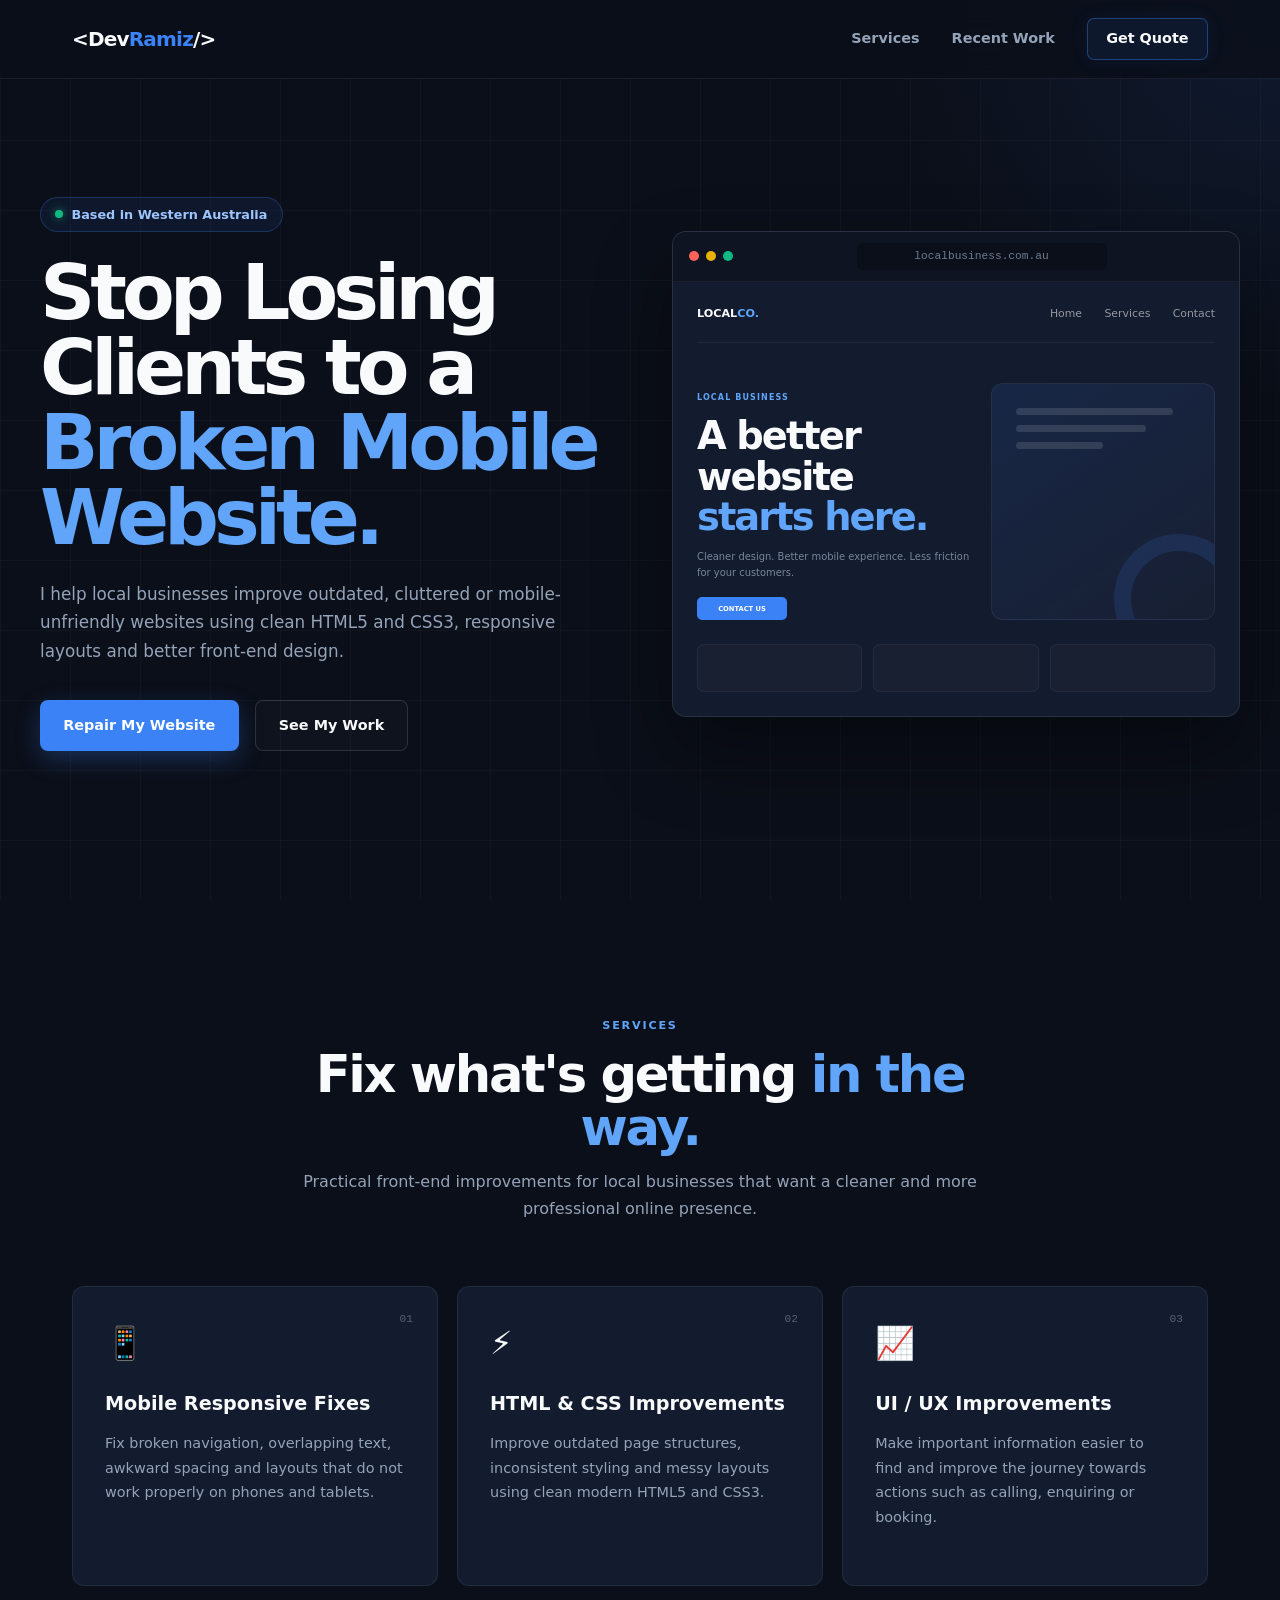
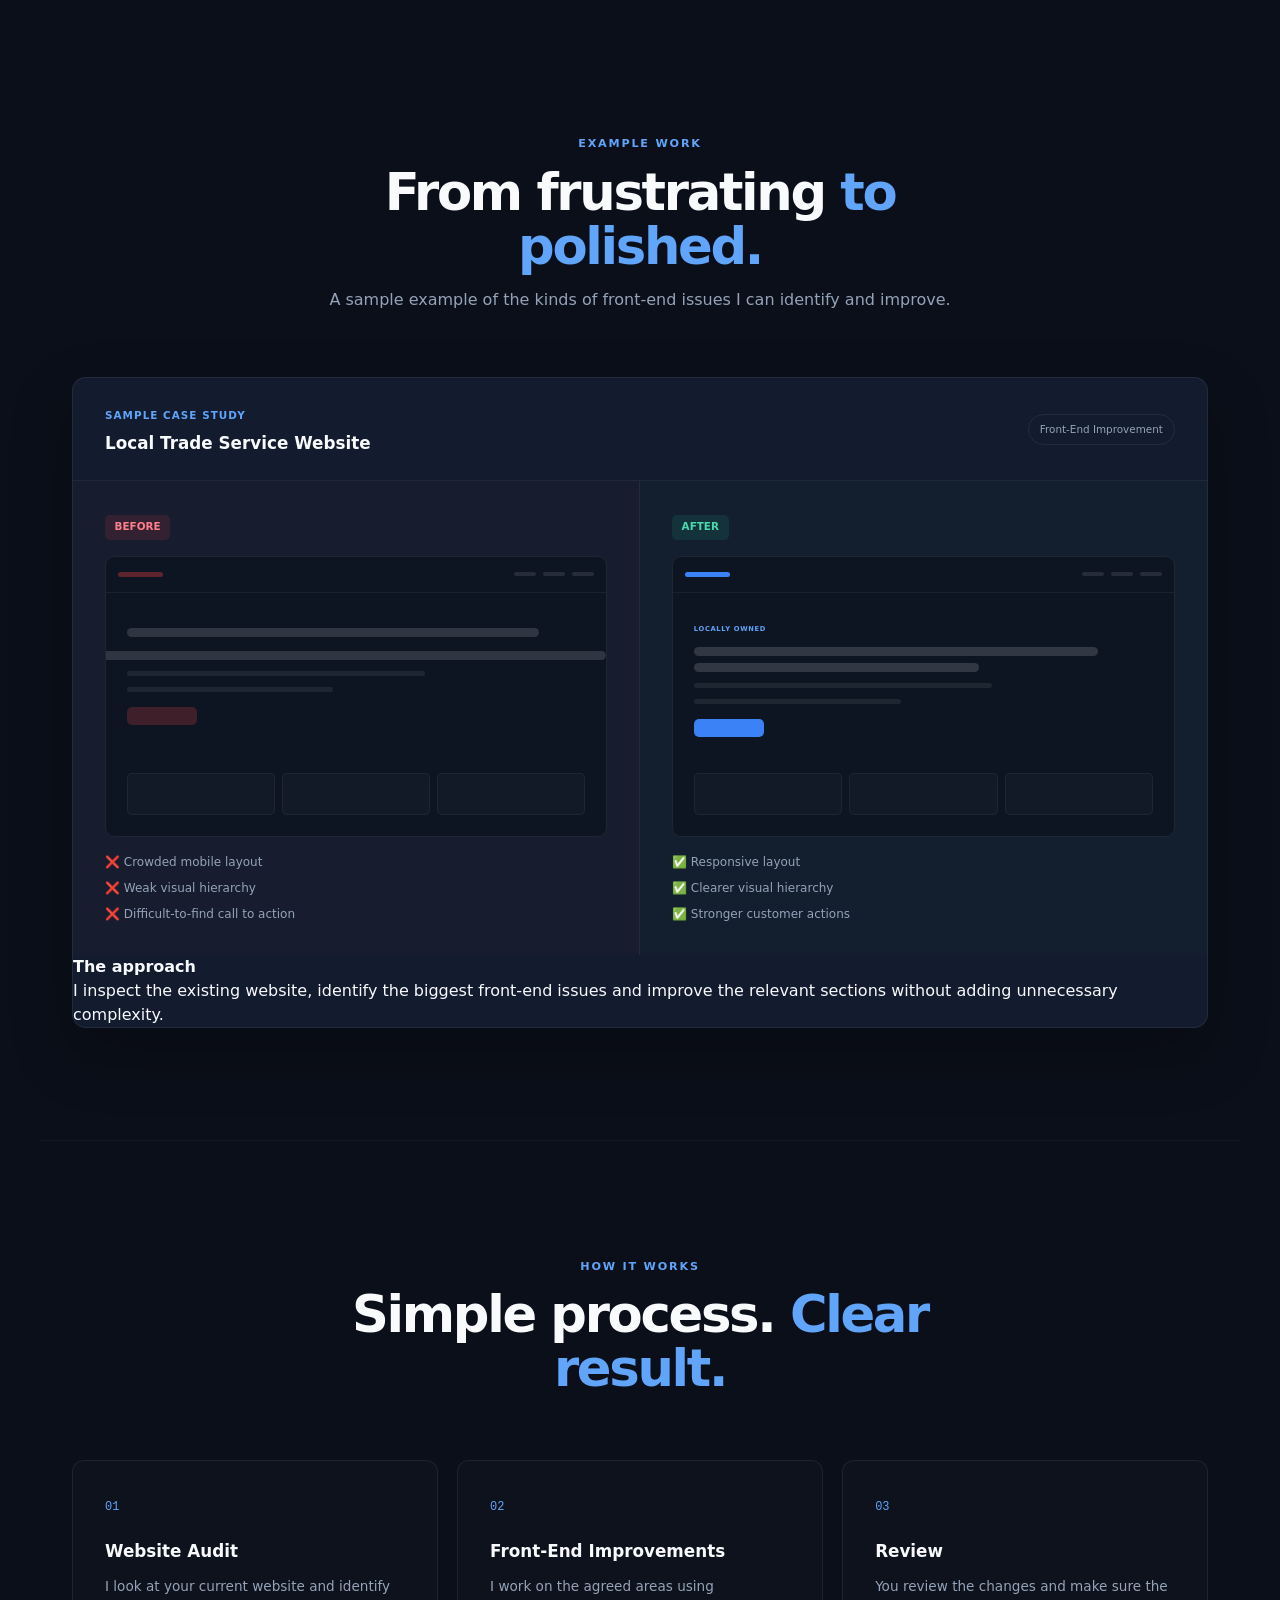
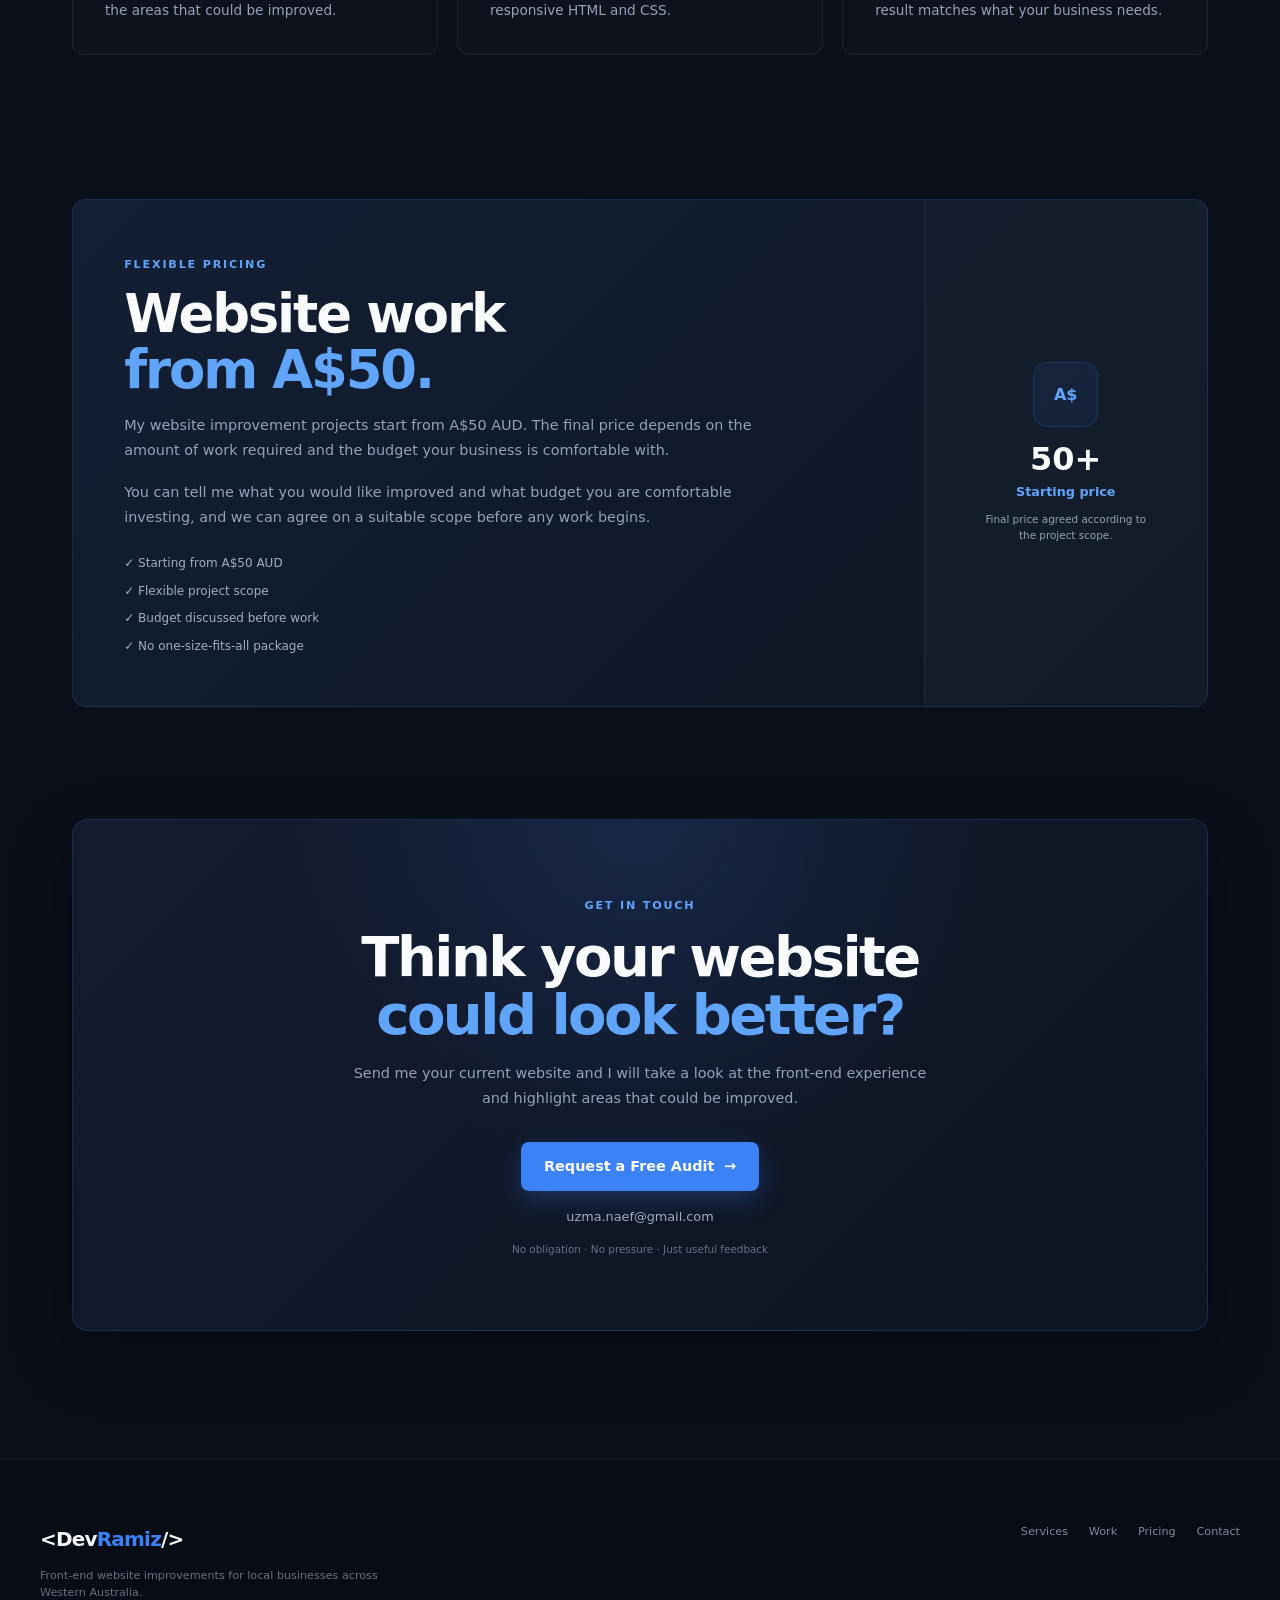
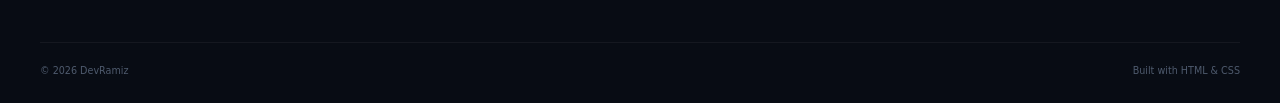
<file: index.html>
<!DOCTYPE html> <html lang="en"> <head> <meta charset="UTF-8"> <meta name="viewport" content="width=device-width, initial-scale=1.0"> <meta name="description" content="DevRamiz provides front-end website improvements for local businesses across Western Australia, including mobile responsiveness, HTML and CSS improvements, and UI/UX upgrades." > <meta name="theme-color" content="#0b0f19"> <title>DevRamiz | Front-End Web Design & Website Optimisation</title> <link rel="stylesheet" href="style.css"> </head> <body> <!-- Navigation --> <nav class="navbar"> <div class="nav-container"> <a href="#" class="nav-logo"> &lt;Dev<span>Ramiz</span>/&gt; </a> <div class="nav-links"> <a href="#services"> Services </a> <a href="#work"> Recent Work </a> <a href="#contact" class="nav-cta"> Get Quote </a> </div> </div> </nav> <!-- Hero --> <header class="hero"> <div class="hero-container"> <div class="hero-content"> <div class="location-badge"> <span class="pulse-dot"></span> Based in Western Australia </div> <h1> Stop Losing Clients to a <span>Broken Mobile Website.</span> </h1> <p> I help local businesses improve outdated, cluttered or mobile-unfriendly websites using clean HTML5 and CSS3, responsive layouts and better front-end design. </p> <div class="hero-actions"> <a href="#contact" class="btn btn-primary" > Repair My Website </a> <a href="#work" class="btn btn-secondary" > See My Work </a> </div> </div> <!-- Browser Preview --> <div class="hero-visual"> <div class="mock-browser"> <div class="browser-header"> <span class="dot red"></span> <span class="dot yellow"></span> <span class="dot green"></span> <span class="browser-url"> localbusiness.com.au </span> </div> <div class="browser-body"> <div class="mock-navigation"> <strong> LOCAL<span>CO.</span> </strong> <div class="mock-navigation-links"> <span> Home </span> <span> Services </span> <span> Contact </span> </div> </div> <div class="mock-main"> <div class="mock-copy"> <small> LOCAL BUSINESS </small> <h2> A better website <span>starts here.</span> </h2> <p> Cleaner design. Better mobile experience. Less friction for your customers. </p> <div class="mock-button"> CONTACT US </div> </div> <div class="mock-card"> <div class="mock-line large"></div> <div class="mock-line"></div> <div class="mock-line short"></div> <div class="mock-circle"></div> </div> </div> <div class="mock-bottom-grid"> <div></div> <div></div> <div></div> </div> </div> </div> </div> </div> </header> <!-- Services --> <section id="services" class="services"> <div class="section-header"> <span class="section-label"> SERVICES </span> <h2> Fix what's getting <span>in the way.</span> </h2> <p> Practical front-end improvements for local businesses that want a cleaner and more professional online presence. </p> </div> <div class="services-grid"> <div class="service-card"> <div class="service-number"> 01 </div> <div class="card-icon"> 📱 </div> <h3> Mobile Responsive Fixes </h3> <p> Fix broken navigation, overlapping text, awkward spacing and layouts that do not work properly on phones and tablets. </p> </div> <div class="service-card"> <div class="service-number"> 02 </div> <div class="card-icon"> ⚡ </div> <h3> HTML & CSS Improvements </h3> <p> Improve outdated page structures, inconsistent styling and messy layouts using clean modern HTML5 and CSS3. </p> </div> <div class="service-card"> <div class="service-number"> 03 </div> <div class="card-icon"> 📈 </div> <h3> UI / UX Improvements </h3> <p> Make important information easier to find and improve the journey towards actions such as calling, enquiring or booking. </p> </div> </div> </section> <!-- Work --> <section id="work" class="portfolio"> <div class="section-header"> <span class="section-label"> EXAMPLE WORK </span> <h2> From frustrating <span>to polished.</span> </h2> <p> A sample example of the kinds of front-end issues I can identify and improve. </p> </div> <div class="portfolio-container"> <div class="case-study-card"> <div class="case-header"> <div> <small> SAMPLE CASE STUDY </small> <h3> Local Trade Service Website </h3> </div> <span class="case-tag"> Front-End Improvement </span> </div> <div class="split-view"> <!-- BEFORE --> <div class="view-panel before-panel"> <div class="panel-badge bad"> BEFORE </div> <div class="fake-site before-site"> <div class="fake-header"> <div class="fake-logo"></div> <div class="fake-links"> <span></span> <span></span> <span></span> </div> </div> <div class="fake-content"> <div class="fake-title"></div> <div class="fake-title wide"></div> <div class="fake-text"></div> <div class="fake-text short"></div> <div class="fake-button"></div> </div> <div class="fake-cards"> <div></div> <div></div> <div></div> </div> </div> <div class="issue-list"> <p> ❌ Crowded mobile layout </p> <p> ❌ Weak visual hierarchy </p> <p> ❌ Difficult-to-find call to action </p> </div> </div> <!-- AFTER --> <div class="view-panel after-panel"> <div class="panel-badge good"> AFTER </div> <div class="fake-site after-site"> <div class="fake-header"> <div class="fake-logo good-logo"></div> <div class="fake-links good-links"> <span></span> <span></span> <span></span> </div> </div> <div class="fake-content"> <small> LOCALLY OWNED </small> <div class="good-title"></div> <div class="good-title small"></div> <div class="fake-text"></div> <div class="fake-text short"></div> <div class="fake-button good-button"></div> </div> <div class="fake-cards"> <div class="good-card"></div> <div class="good-card"></div> <div class="good-card"></div> </div> </div> <div class="issue-list"> <p> ✅ Responsive layout </p> <p> ✅ Clearer visual hierarchy </p> <p> ✅ Stronger customer actions </p> </div> </div> </div> <div class="case-footer"> <strong> The approach </strong> <p> I inspect the existing website, identify the biggest front-end issues and improve the relevant sections without adding unnecessary complexity. </p> </div> </div> </div> </section> <!-- Process --> <section id="process" class="process"> <div class="section-header"> <span class="section-label"> HOW IT WORKS </span> <h2> Simple process. <span>Clear result.</span> </h2> </div> <div class="process-grid"> <div class="process-card"> <span> 01 </span> <h3> Website Audit </h3> <p> I look at your current website and identify the areas that could be improved. </p> </div> <div class="process-card"> <span> 02 </span> <h3> Front-End Improvements </h3> <p> I work on the agreed areas using responsive HTML and CSS. </p> </div> <div class="process-card"> <span> 03 </span> <h3> Review </h3> <p> You review the changes and make sure the result matches what your business needs. </p> </div> </div> </section> <!-- Pricing --> <section id="pricing" class="pricing"> <div class="pricing-card"> <div class="pricing-content"> <span class="section-label"> FLEXIBLE PRICING </span> <h2> Website work <span>from A$50.</span> </h2> <p> My website improvement projects start from A$50 AUD. The final price depends on the amount of work required and the budget your business is comfortable with. </p> <p> You can tell me what you would like improved and what budget you are comfortable investing, and we can agree on a suitable scope before any work begins. </p> <div class="pricing-points"> <span> ✓ Starting from A$50 AUD </span> <span> ✓ Flexible project scope </span> <span> ✓ Budget discussed before work </span> <span> ✓ No one-size-fits-all package </span> </div> </div> <div class="pricing-side"> <div class="price-symbol"> A$ </div> <strong> 50+ </strong> <span> Starting price </span> <small> Final price agreed according to the project scope. </small> </div> </div> </section> <!-- Contact --> <section id="contact" class="contact"> <div class="contact-card"> <div class="contact-content"> <span class="section-label"> GET IN TOUCH </span> <h2> Think your website <span>could look better?</span> </h2> <p> Send me your current website and I will take a look at the front-end experience and highlight areas that could be improved. </p> <a href="mailto:uzma.naef@gmail.com?subject=Website%20Audit%20Request" class="btn btn-primary" > Request a Free Audit <span>→</span> </a> <a href="mailto:uzma.naef@gmail.com" class="email" > uzma.naef@gmail.com </a> <small> No obligation · No pressure · Just useful feedback </small> </div> </div> </section> <!-- Footer --> <footer> <div class="footer-container"> <div> <a href="#" class="nav-logo"> &lt;Dev<span>Ramiz</span>/&gt; </a> <p> Front-end website improvements for local businesses across Western Australia. </p> </div> <div class="footer-links"> <a href="#services"> Services </a> <a href="#work"> Work </a> <a href="#pricing"> Pricing </a> <a href="#contact"> Contact </a> </div> </div> <div class="footer-bottom"> <span> © 2026 DevRamiz </span> <span> Built with HTML & CSS </span> </div> </footer> </body> </html>
</file>
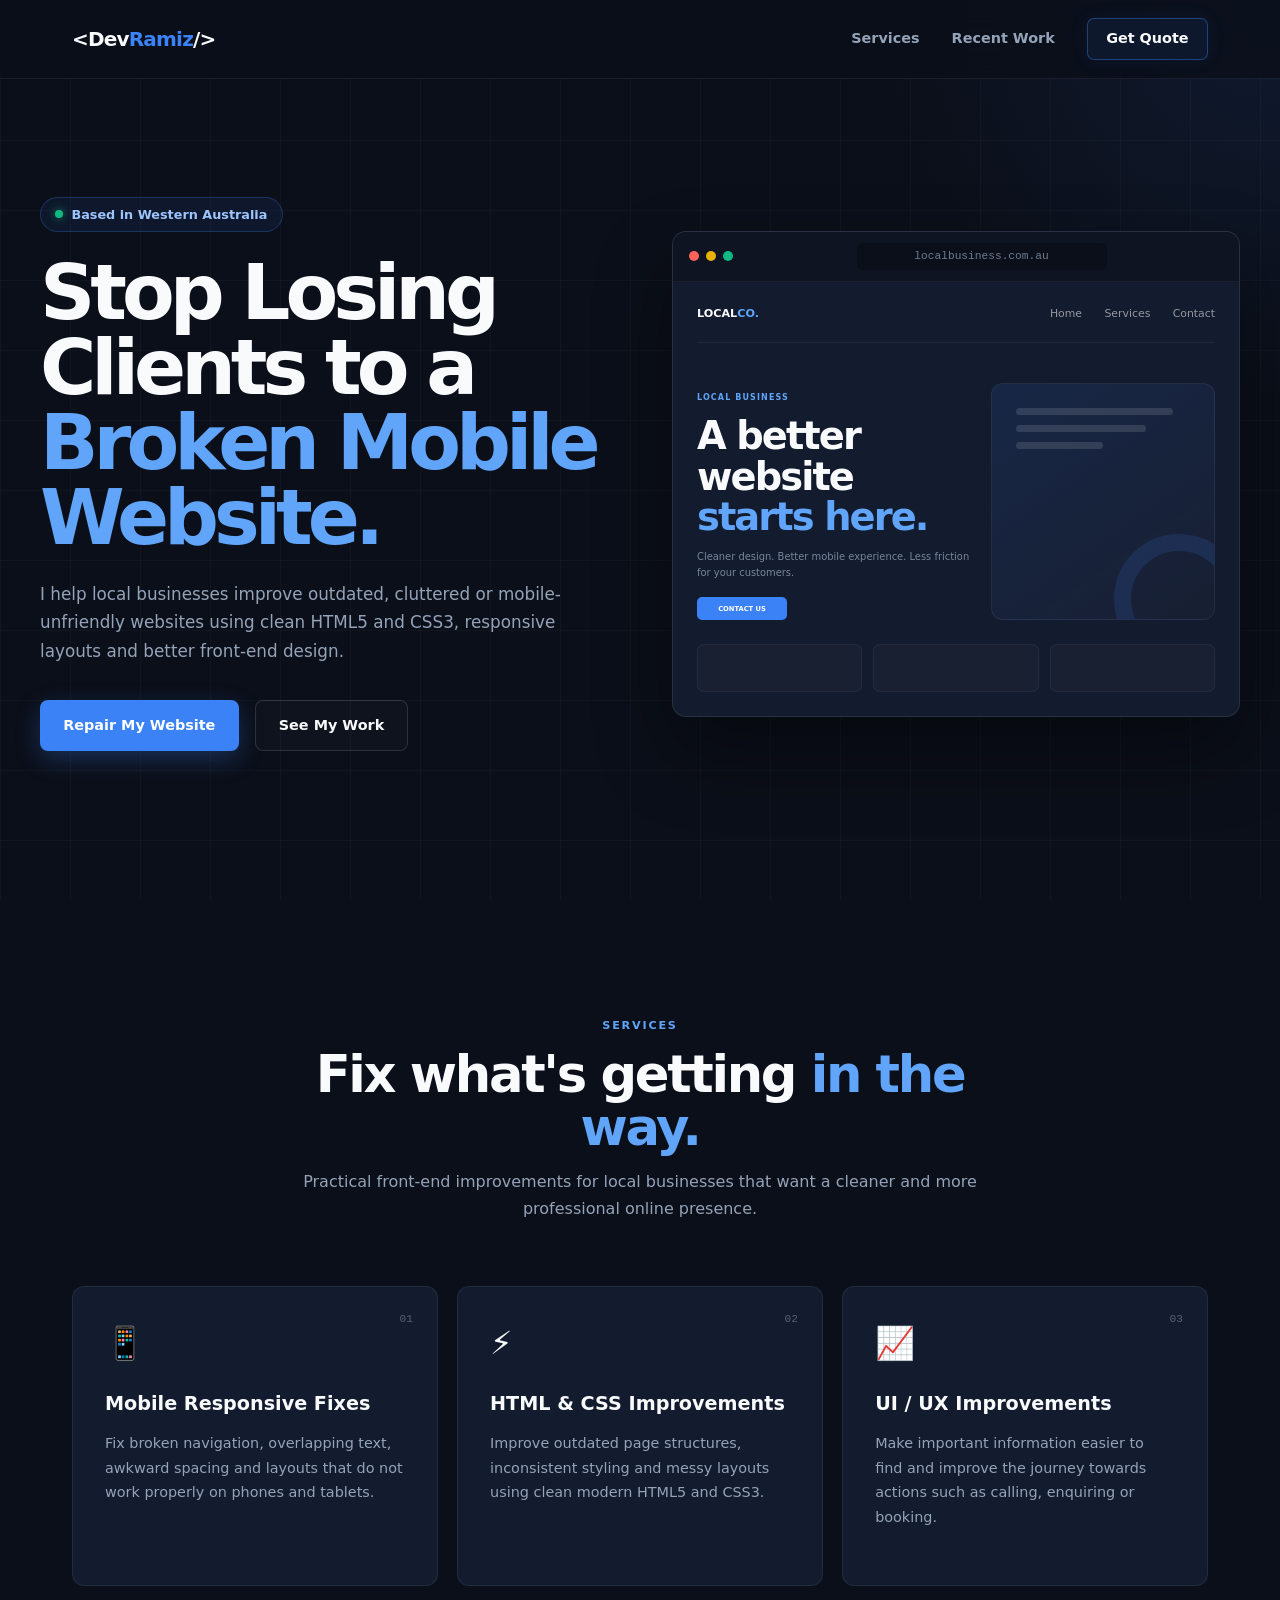
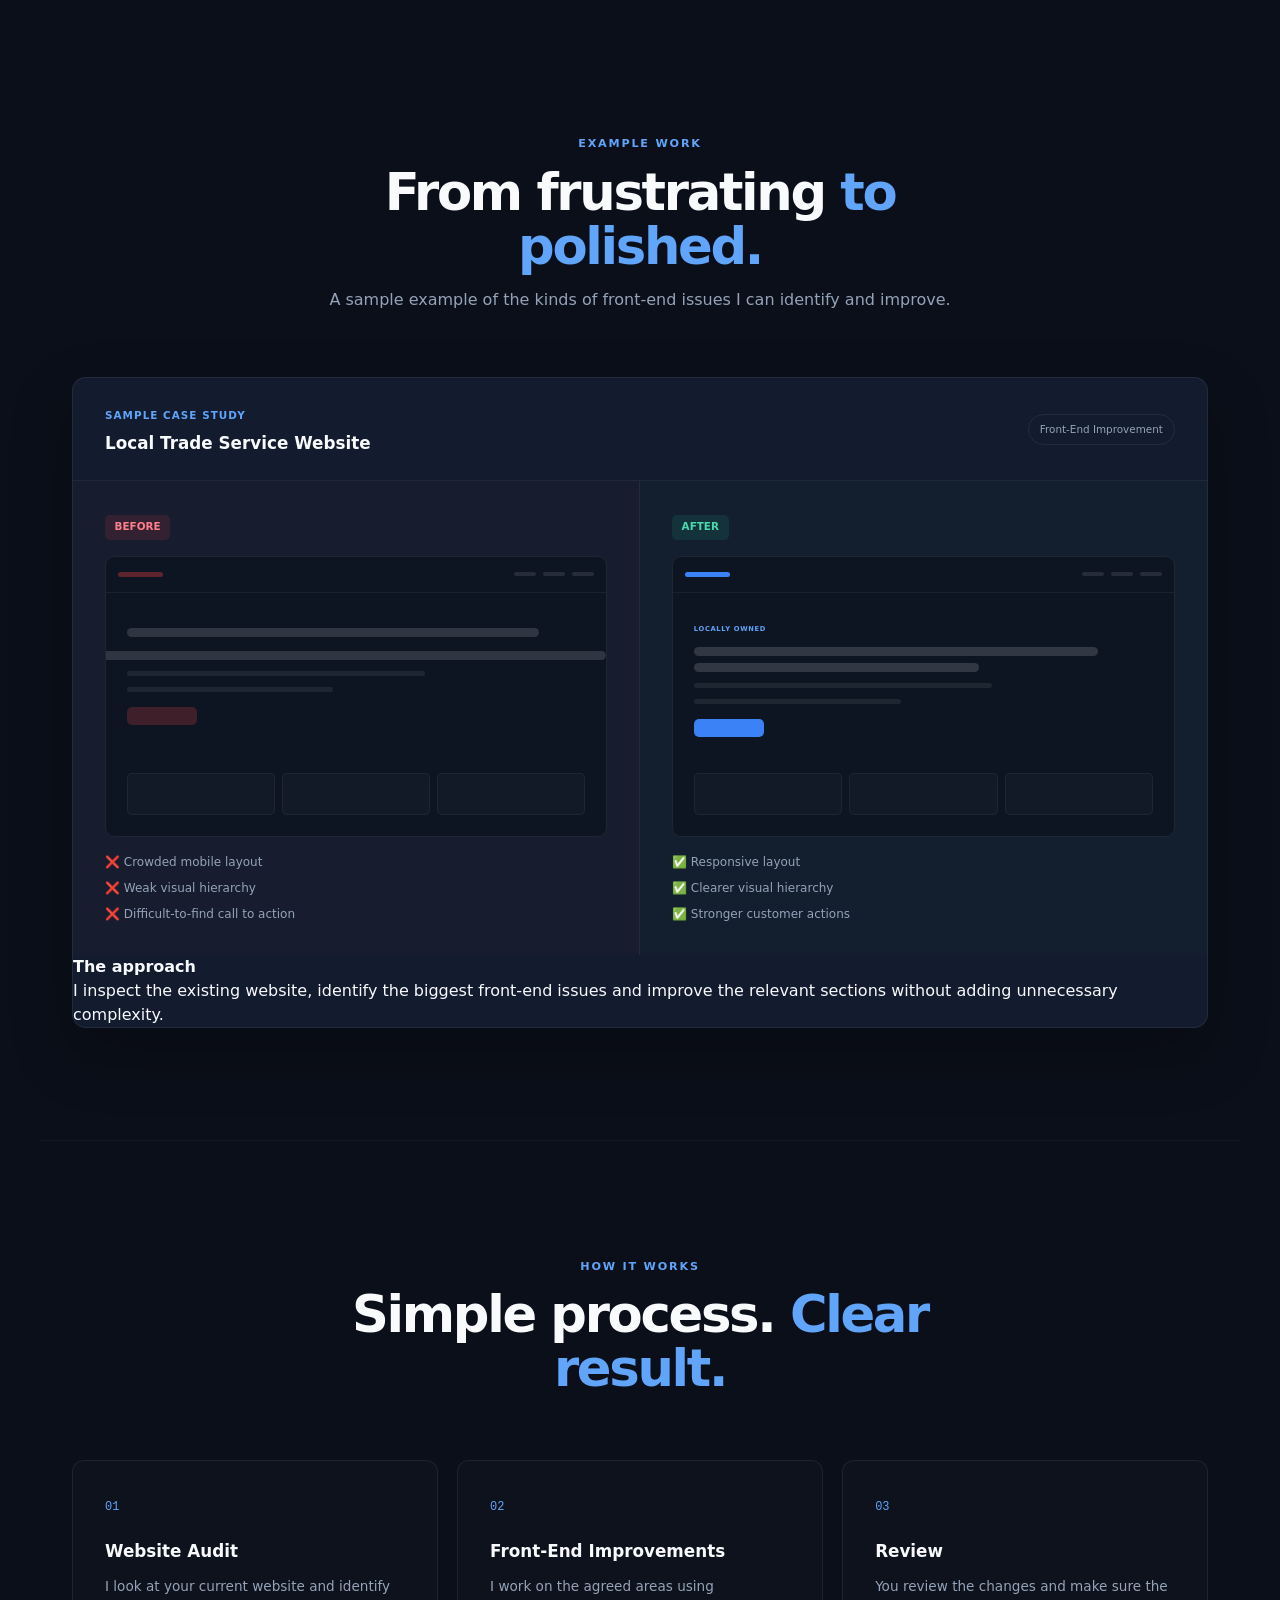
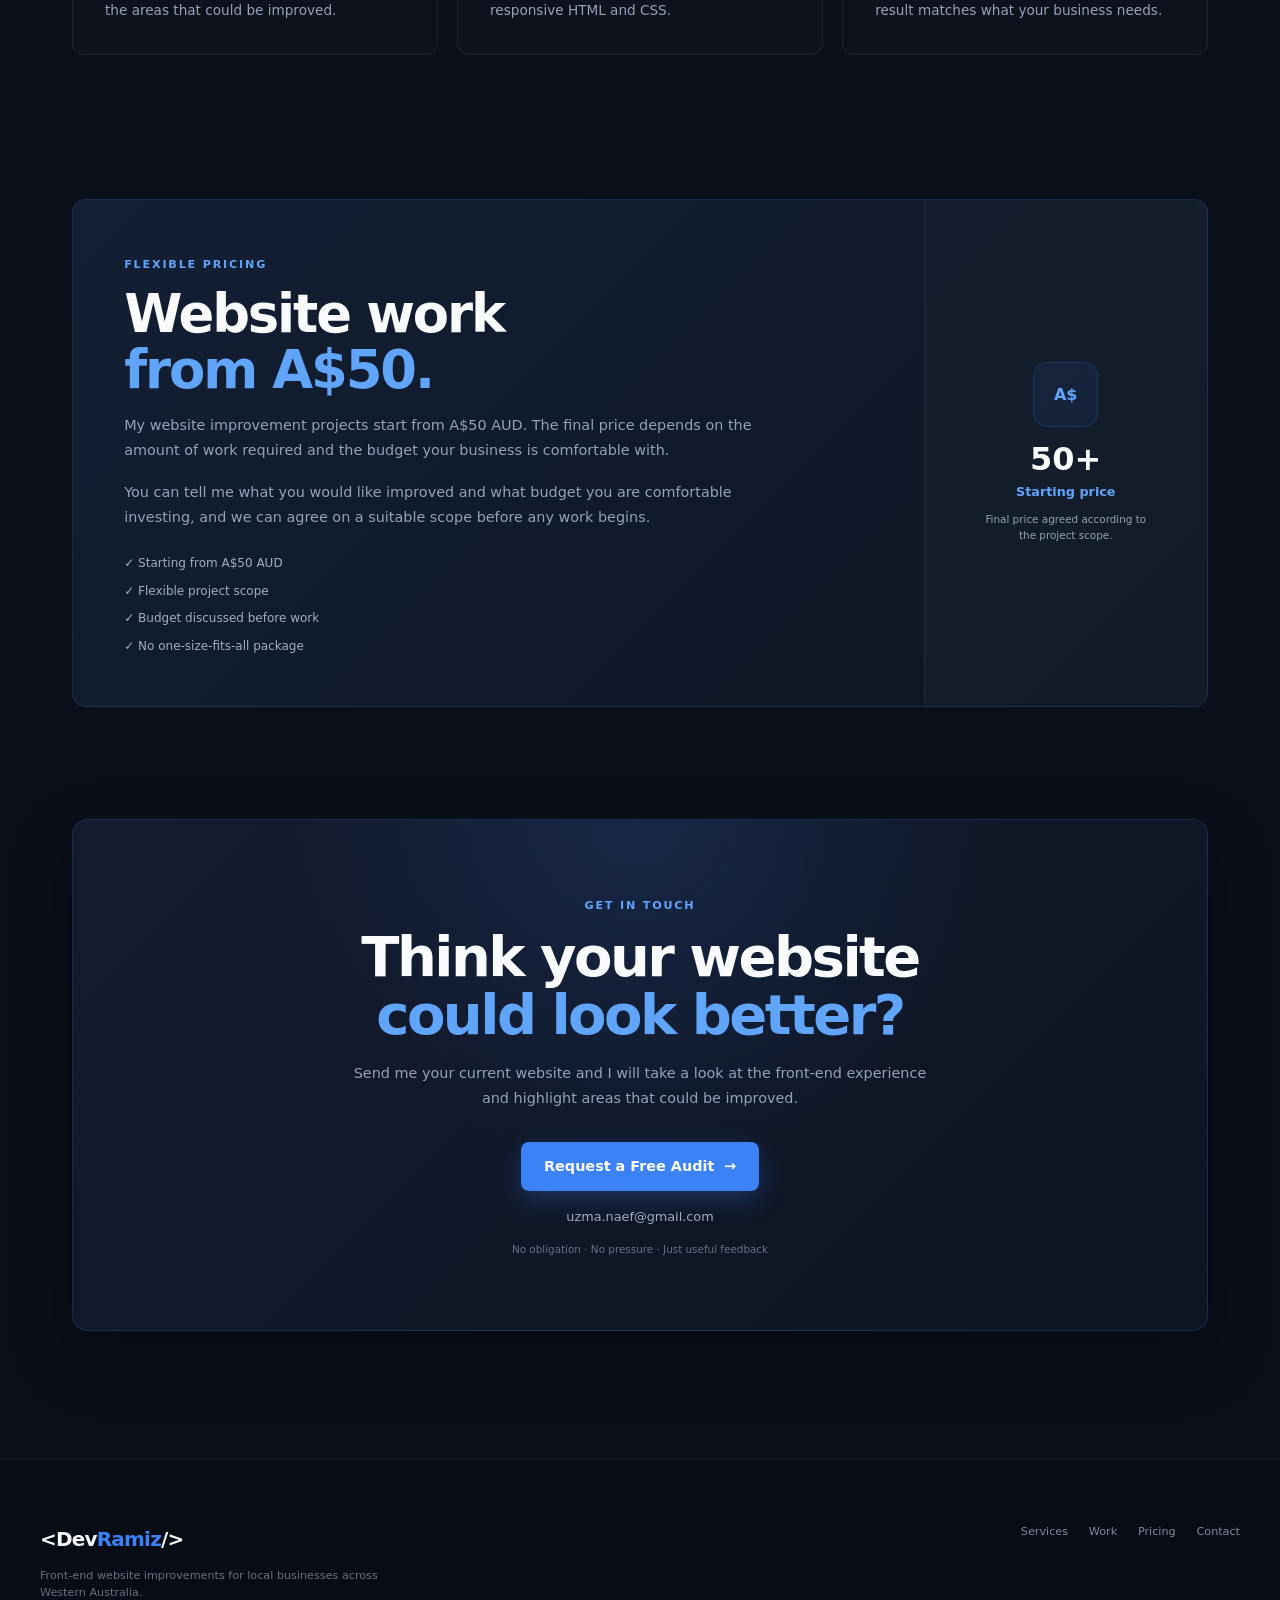
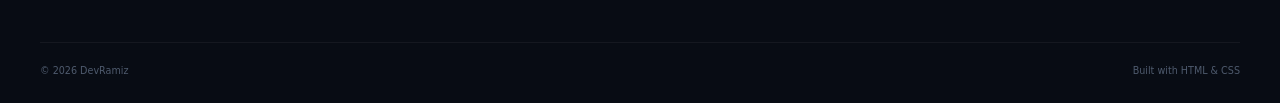
<file: index.html.html>
<!DOCTYPE html>
<html lang="en">
<head>
    <meta charset="UTF-8">
    <meta name="viewport" content="width=device-width, initial-scale=1.0">

    <meta
        name="description"
        content="DevRamiz provides front-end website improvements for local businesses across Western Australia, including mobile responsiveness, HTML and CSS improvements, and UI/UX upgrades."
    >

    <meta name="theme-color" content="#0b0f19">

    <title>DevRamiz | Front-End Web Design & Website Optimisation</title>

    <link rel="stylesheet" href="style.css">
</head>

<body>

    <!-- Navigation -->
    <nav class="navbar">
        <div class="nav-container">

            <a href="#" class="nav-logo">
                &lt;Dev<span>Ramiz</span>/&gt;
            </a>

            <div class="nav-links">

                <a href="#services">
                    Services
                </a>

                <a href="#work">
                    Recent Work
                </a>

                <a href="#contact" class="nav-cta">
                    Get Quote
                </a>

            </div>

        </div>
    </nav>


    <!-- Hero -->
    <header class="hero">

        <div class="hero-container">

            <div class="hero-content">

                <div class="location-badge">
                    <span class="pulse-dot"></span>
                    Based in Western Australia
                </div>

                <h1>
                    Stop Losing Clients to a
                    <span>Broken Mobile Website.</span>
                </h1>

                <p>
                    I help local businesses improve outdated,
                    cluttered or mobile-unfriendly websites using
                    clean HTML5 and CSS3, responsive layouts and
                    better front-end design.
                </p>

                <div class="hero-actions">

                    <a
                        href="#contact"
                        class="btn btn-primary"
                    >
                        Repair My Website
                    </a>

                    <a
                        href="#work"
                        class="btn btn-secondary"
                    >
                        See My Work
                    </a>

                </div>

            </div>


            <!-- Browser Preview -->
            <div class="hero-visual">

                <div class="mock-browser">

                    <div class="browser-header">

                        <span class="dot red"></span>
                        <span class="dot yellow"></span>
                        <span class="dot green"></span>

                        <span class="browser-url">
                            localbusiness.com.au
                        </span>

                    </div>


                    <div class="browser-body">

                        <div class="mock-navigation">

                            <strong>
                                LOCAL<span>CO.</span>
                            </strong>

                            <div class="mock-navigation-links">

                                <span>
                                    Home
                                </span>

                                <span>
                                    Services
                                </span>

                                <span>
                                    Contact
                                </span>

                            </div>

                        </div>


                        <div class="mock-main">

                            <div class="mock-copy">

                                <small>
                                    LOCAL BUSINESS
                                </small>

                                <h2>
                                    A better website
                                    <span>starts here.</span>
                                </h2>

                                <p>
                                    Cleaner design. Better mobile
                                    experience. Less friction for
                                    your customers.
                                </p>

                                <div class="mock-button">
                                    CONTACT US
                                </div>

                            </div>


                            <div class="mock-card">

                                <div class="mock-line large"></div>
                                <div class="mock-line"></div>
                                <div class="mock-line short"></div>

                                <div class="mock-circle"></div>

                            </div>

                        </div>


                        <div class="mock-bottom-grid">

                            <div></div>
                            <div></div>
                            <div></div>

                        </div>

                    </div>

                </div>

            </div>

        </div>

    </header>


    <!-- Services -->
    <section id="services" class="services">

        <div class="section-header">

            <span class="section-label">
                SERVICES
            </span>

            <h2>
                Fix what's getting
                <span>in the way.</span>
            </h2>

            <p>
                Practical front-end improvements for local businesses
                that want a cleaner and more professional online presence.
            </p>

        </div>


        <div class="services-grid">


            <div class="service-card">

                <div class="service-number">
                    01
                </div>

                <div class="card-icon">
                    📱
                </div>

                <h3>
                    Mobile Responsive Fixes
                </h3>

                <p>
                    Fix broken navigation, overlapping text, awkward
                    spacing and layouts that do not work properly
                    on phones and tablets.
                </p>

            </div>


            <div class="service-card">

                <div class="service-number">
                    02
                </div>

                <div class="card-icon">
                    ⚡
                </div>

                <h3>
                    HTML & CSS Improvements
                </h3>

                <p>
                    Improve outdated page structures, inconsistent
                    styling and messy layouts using clean modern
                    HTML5 and CSS3.
                </p>

            </div>


            <div class="service-card">

                <div class="service-number">
                    03
                </div>

                <div class="card-icon">
                    📈
                </div>

                <h3>
                    UI / UX Improvements
                </h3>

                <p>
                    Make important information easier to find and
                    improve the journey towards actions such as
                    calling, enquiring or booking.
                </p>

            </div>

        </div>

    </section>


    <!-- Work -->
    <section id="work" class="portfolio">

        <div class="section-header">

            <span class="section-label">
                EXAMPLE WORK
            </span>

            <h2>
                From frustrating
                <span>to polished.</span>
            </h2>

            <p>
                A sample example of the kinds of front-end issues
                I can identify and improve.
            </p>

        </div>


        <div class="portfolio-container">

            <div class="case-study-card">


                <div class="case-header">

                    <div>

                        <small>
                            SAMPLE CASE STUDY
                        </small>

                        <h3>
                            Local Trade Service Website
                        </h3>

                    </div>

                    <span class="case-tag">
                        Front-End Improvement
                    </span>

                </div>


                <div class="split-view">


                    <!-- BEFORE -->

                    <div class="view-panel before-panel">

                        <div class="panel-badge bad">
                            BEFORE
                        </div>


                        <div class="fake-site before-site">

                            <div class="fake-header">

                                <div class="fake-logo"></div>

                                <div class="fake-links">
                                    <span></span>
                                    <span></span>
                                    <span></span>
                                </div>

                            </div>


                            <div class="fake-content">

                                <div class="fake-title"></div>

                                <div class="fake-title wide"></div>

                                <div class="fake-text"></div>
                                <div class="fake-text short"></div>

                                <div class="fake-button"></div>

                            </div>


                            <div class="fake-cards">

                                <div></div>
                                <div></div>
                                <div></div>

                            </div>

                        </div>


                        <div class="issue-list">

                            <p>
                                ❌ Crowded mobile layout
                            </p>

                            <p>
                                ❌ Weak visual hierarchy
                            </p>

                            <p>
                                ❌ Difficult-to-find call to action
                            </p>

                        </div>

                    </div>


                    <!-- AFTER -->

                    <div class="view-panel after-panel">

                        <div class="panel-badge good">
                            AFTER
                        </div>


                        <div class="fake-site after-site">

                            <div class="fake-header">

                                <div class="fake-logo good-logo"></div>

                                <div class="fake-links good-links">
                                    <span></span>
                                    <span></span>
                                    <span></span>
                                </div>

                            </div>


                            <div class="fake-content">

                                <small>
                                    LOCALLY OWNED
                                </small>

                                <div class="good-title"></div>

                                <div class="good-title small"></div>

                                <div class="fake-text"></div>
                                <div class="fake-text short"></div>

                                <div class="fake-button good-button"></div>

                            </div>


                            <div class="fake-cards">

                                <div class="good-card"></div>
                                <div class="good-card"></div>
                                <div class="good-card"></div>

                            </div>

                        </div>


                        <div class="issue-list">

                            <p>
                                ✅ Responsive layout
                            </p>

                            <p>
                                ✅ Clearer visual hierarchy
                            </p>

                            <p>
                                ✅ Stronger customer actions
                            </p>

                        </div>

                    </div>

                </div>


                <div class="case-footer">

                    <strong>
                        The approach
                    </strong>

                    <p>
                        I inspect the existing website, identify
                        the biggest front-end issues and improve
                        the relevant sections without adding
                        unnecessary complexity.
                    </p>

                </div>

            </div>

        </div>

    </section>


    <!-- Process -->
    <section id="process" class="process">

        <div class="section-header">

            <span class="section-label">
                HOW IT WORKS
            </span>

            <h2>
                Simple process.
                <span>Clear result.</span>
            </h2>

        </div>


        <div class="process-grid">

            <div class="process-card">

                <span>
                    01
                </span>

                <h3>
                    Website Audit
                </h3>

                <p>
                    I look at your current website and identify
                    the areas that could be improved.
                </p>

            </div>


            <div class="process-card">

                <span>
                    02
                </span>

                <h3>
                    Front-End Improvements
                </h3>

                <p>
                    I work on the agreed areas using responsive
                    HTML and CSS.
                </p>

            </div>


            <div class="process-card">

                <span>
                    03
                </span>

                <h3>
                    Review
                </h3>

                <p>
                    You review the changes and make sure the result
                    matches what your business needs.
                </p>

            </div>

        </div>

    </section>


    <!-- Pricing -->
    <section id="pricing" class="pricing">

        <div class="pricing-card">

            <div class="pricing-content">

                <span class="section-label">
                    FLEXIBLE PRICING
                </span>

                <h2>
                    Website work
                    <span>from A$50.</span>
                </h2>

                <p>
                    My website improvement projects start from
                    A$50 AUD. The final price depends on the amount
                    of work required and the budget your business
                    is comfortable with.
                </p>

                <p>
                    You can tell me what you would like improved
                    and what budget you are comfortable investing,
                    and we can agree on a suitable scope before
                    any work begins.
                </p>


                <div class="pricing-points">

                    <span>
                        ✓ Starting from A$50 AUD
                    </span>

                    <span>
                        ✓ Flexible project scope
                    </span>

                    <span>
                        ✓ Budget discussed before work
                    </span>

                    <span>
                        ✓ No one-size-fits-all package
                    </span>

                </div>

            </div>


            <div class="pricing-side">

                <div class="price-symbol">
                    A$
                </div>

                <strong>
                    50+
                </strong>

                <span>
                    Starting price
                </span>

                <small>
                    Final price agreed according
                    to the project scope.
                </small>

            </div>

        </div>

    </section>


    <!-- Contact -->
    <section id="contact" class="contact">

        <div class="contact-card">

            <div class="contact-content">

                <span class="section-label">
                    GET IN TOUCH
                </span>

                <h2>
                    Think your website
                    <span>could look better?</span>
                </h2>

                <p>
                    Send me your current website and I will take
                    a look at the front-end experience and highlight
                    areas that could be improved.
                </p>


                <a
                    href="mailto:uzma.naef@gmail.com?subject=Website%20Audit%20Request"
                    class="btn btn-primary"
                >
                    Request a Free Audit
                    <span>→</span>
                </a>


                <a
                    href="mailto:uzma.naef@gmail.com"
                    class="email"
                >
                    uzma.naef@gmail.com
                </a>


                <small>
                    No obligation · No pressure · Just useful feedback
                </small>

            </div>

        </div>

    </section>


    <!-- Footer -->
    <footer>

        <div class="footer-container">

            <div>

                <a href="#" class="nav-logo">
                    &lt;Dev<span>Ramiz</span>/&gt;
                </a>

                <p>
                    Front-end website improvements for local businesses
                    across Western Australia.
                </p>

            </div>


            <div class="footer-links">

                <a href="#services">
                    Services
                </a>

                <a href="#work">
                    Work
                </a>

                <a href="#pricing">
                    Pricing
                </a>

                <a href="#contact">
                    Contact
                </a>

            </div>

        </div>


        <div class="footer-bottom">

            <span>
                © 2026 DevRamiz
            </span>

            <span>
                Built with HTML & CSS
            </span>

        </div>

    </footer>

</body>
</html>
</file>
<file: style.css>
/* ===================================================== DEVRAMIZ PREMIUM DARK FRONT-END WEBSITE ===================================================== */ :root { --bg-dark: #0b0f19; --bg-surface: #131b2e; --bg-surface-light: #182238; --accent: #3b82f6; --accent-light: #60a5fa; --accent-glow: rgba(59,130,246,0.20); --text-main: #f8fafc; --text-sub: #94a3b8; --success: #10b981; --danger: #ef4444; --yellow: #eab308; --border: rgba(255,255,255,0.07); --max-width: 1200px; } /* ===================================================== RESET ===================================================== */ * { margin: 0; padding: 0; box-sizing: border-box; } html { scroll-behavior: smooth; background: var(--bg-dark); color: var(--text-main); } body { min-width: 320px; font-family: system-ui, -apple-system, BlinkMacSystemFont, "Segoe UI", Roboto, Arial, sans-serif; background: radial-gradient( circle at top right, rgba(59,130,246,0.10), transparent 400px ), var(--bg-dark); color: var(--text-main); line-height: 1.5; -webkit-font-smoothing: antialiased; } a { color: inherit; } ::selection { background: rgba(59,130,246,0.35); } /* ===================================================== NAVBAR ===================================================== */ .navbar { position: fixed; top: 0; left: 0; width: 100%; z-index: 1000; background: rgba(11,15,25,0.78); backdrop-filter: blur(15px); -webkit-backdrop-filter: blur(15px); border-bottom: 1px solid var(--border); } .nav-container { max-width: var(--max-width); margin: 0 auto; padding: 1.15rem 2rem; display: flex; align-items: center; justify-content: space-between; } .nav-logo { text-decoration: none; font-size: 1.25rem; font-weight: 800; letter-spacing: -0.04em; } .nav-logo span { color: var(--accent); } .nav-links { display: flex; align-items: center; gap: 2rem; } .nav-links a { color: var(--text-sub); text-decoration: none; font-size: 0.9rem; font-weight: 600; transition: color 0.2s ease; } .nav-links a:hover { color: var(--text-main); } .nav-links .nav-cta { padding: 0.55rem 1.15rem; border: 1px solid rgba(59,130,246,0.4); border-radius: 7px; background: rgba(59,130,246,0.08); color: var(--text-main); box-shadow: 0 0 20px rgba(59,130,246,0.07); } /* ===================================================== HERO ===================================================== */ .hero { min-height: 100vh; display: flex; align-items: center; padding: 8rem 2rem 5rem; overflow: hidden; position: relative; } .hero::before { content: ""; position: absolute; inset: 0; background-image: linear-gradient( rgba(255,255,255,0.025) 1px, transparent 1px ), linear-gradient( 90deg, rgba(255,255,255,0.025) 1px, transparent 1px ); background-size: 70px 70px; pointer-events: none; } .hero-container { max-width: var(--max-width); margin: 0 auto; width: 100%; display: grid; grid-template-columns: 1fr 1fr; gap: 4rem; align-items: center; position: relative; z-index: 1; } .hero-content { max-width: 620px; } .location-badge { display: inline-flex; align-items: center; gap: 0.5rem; padding: 0.45rem 0.9rem; margin-bottom: 1.4rem; border: 1px solid rgba(59,130,246,0.25); border-radius: 50px; background: rgba(59,130,246,0.08); color: #9cc5ff; font-size: 0.8rem; font-weight: 650; } .pulse-dot { width: 8px; height: 8px; border-radius: 50%; background: var(--success); box-shadow: 0 0 10px rgba(16,185,129,0.7); } .hero-content h1 { margin-bottom: 1.5rem; font-size: clamp( 3.2rem, 6vw, 5.5rem ); line-height: 0.98; letter-spacing: -0.065em; } .hero-content h1 span { display: block; color: var(--accent-light); } .hero-content > p { max-width: 590px; margin-bottom: 2.2rem; color: var(--text-sub); font-size: 1.05rem; line-height: 1.7; } .hero-actions { display: flex; flex-wrap: wrap; gap: 1rem; } .btn { display: inline-flex; align-items: center; justify-content: center; gap: 0.6rem; padding: 0.85rem 1.45rem; border-radius: 8px; text-decoration: none; font-size: 0.9rem; font-weight: 700; transition: all 0.2s ease; } .btn-primary { background: var(--accent); color: white; box-shadow: 0 8px 25px rgba(59,130,246,0.28); } .btn-primary:hover { transform: translateY(-2px); box-shadow: 0 12px 30px rgba(59,130,246,0.38); } .btn-secondary { border: 1px solid rgba(255,255,255,0.13); background: rgba(255,255,255,0.02); color: var(--text-main); } .btn-secondary:hover { background: rgba(255,255,255,0.05); border-color: rgba(255,255,255,0.25); } /* ===================================================== HERO BROWSER ===================================================== */ .hero-visual { width: 100%; } .mock-browser { overflow: hidden; border: 1px solid rgba(255,255,255,0.09); border-radius: 14px; background: var(--bg-surface); box-shadow: 0 35px 75px rgba(0,0,0,0.4); } .browser-header { height: 50px; display: flex; align-items: center; gap: 7px; padding: 0 1rem; border-bottom: 1px solid rgba(255,255,255,0.05); background: #0f1422; } .dot { width: 10px; height: 10px; border-radius: 50%; } .dot.red { background: #ff6258; } .dot.yellow { background: var(--yellow); } .dot.green { background: var(--success); } .browser-url { flex: 1; max-width: 250px; margin: 0 auto; padding: 0.3rem 0.8rem; border-radius: 5px; background: var(--bg-dark); color: #6e7c90; text-align: center; font-family: monospace; font-size: 0.7rem; } .browser-body { padding: 1.5rem; } .mock-navigation { display: flex; align-items: center; justify-content: space-between; gap: 1.5rem; padding: 0 0 1.2rem; border-bottom: 1px solid rgba(255,255,255,0.06); } .mock-navigation > strong { flex: 0 0 auto; font-size: 0.7rem; font-weight: 800; white-space: nowrap; } .mock-navigation > strong span { color: var(--accent-light); } .mock-navigation-links { display: flex; align-items: center; justify-content: flex-end; gap: clamp(0.7rem, 2vw, 1.4rem); min-width: 0; } .mock-navigation-links span { color: rgba(255,255,255,0.55); font-size: clamp(0.55rem, 1vw, 0.68rem); white-space: nowrap; } .mock-main { display: grid; grid-template-columns: 1.1fr 0.9fr; gap: 1.2rem; padding: 2.5rem 0 1.5rem; } .mock-copy small { color: var(--accent-light); font-size: 0.5rem; font-weight: 800; letter-spacing: 0.14em; } .mock-copy h2 { margin: 0.6rem 0 0.7rem; font-size: clamp( 1.5rem, 3vw, 2.5rem ); line-height: 1.05; letter-spacing: -0.05em; } .mock-copy h2 span { display: block; color: var(--accent-light); } .mock-copy p { margin: 0; color: #77869b; font-size: 0.62rem; line-height: 1.65; } .mock-button { width: 90px; margin-top: 1rem; padding: 0.4rem; border-radius: 5px; background: var(--accent); color: white; font-size: 0.42rem; font-weight: 800; text-align: center; } .mock-card { position: relative; min-height: 185px; padding: 1.5rem; overflow: hidden; border: 1px solid rgba(255,255,255,0.06); border-radius: 12px; background: linear-gradient( 145deg, rgba(59,130,246,0.12), rgba(255,255,255,0.02) ); } .mock-line { width: 75%; height: 7px; margin-bottom: 10px; border-radius: 50px; background: rgba(255,255,255,0.12); } .mock-line.large { width: 90%; } .mock-line.short { width: 50%; } .mock-circle { position: absolute; width: 130px; height: 130px; right: -30px; bottom: -45px; border: 17px solid rgba(59,130,246,0.14); border-radius: 50%; } .mock-bottom-grid { display: grid; grid-template-columns: repeat(3, 1fr); gap: 0.7rem; } .mock-bottom-grid div { height: 48px; border: 1px solid rgba(255,255,255,0.05); border-radius: 7px; background: rgba(255,255,255,0.025); } /* ===================================================== SECTIONS ===================================================== */ .services, .portfolio, .process, .pricing, .contact { max-width: var(--max-width); margin: 0 auto; } .services, .portfolio, .process { padding: 7rem 2rem; } .section-header { max-width: 720px; margin: 0 auto 4rem; text-align: center; } .section-label { display: inline-block; margin-bottom: 0.8rem; color: var(--accent-light); font-size: 0.7rem; font-weight: 800; letter-spacing: 0.16em; } .section-header h2 { margin-bottom: 0.8rem; font-size: clamp( 2.1rem, 5vw, 3.2rem ); line-height: 1.05; letter-spacing: -0.045em; } .section-header h2 span { color: var(--accent-light); } .section-header p { color: var(--text-sub); line-height: 1.7; } /* ===================================================== SERVICES ===================================================== */ .services-grid { display: grid; grid-template-columns: repeat(3, 1fr); gap: 1.2rem; } .service-card { position: relative; padding: 2rem; min-height: 300px; border: 1px solid var(--border); border-radius: 12px; background: var(--bg-surface); transition: transform 0.2s ease, border-color 0.2s ease; } .service-card:hover { transform: translateY(-5px); border-color: rgba(59,130,246,0.3); } .service-number { position: absolute; top: 1.5rem; right: 1.5rem; color: #536176; font-family: monospace; font-size: 0.7rem; } .card-icon { margin-bottom: 1.4rem; font-size: 2rem; } .service-card h3 { margin-bottom: 0.8rem; font-size: 1.2rem; } .service-card p { color: var(--text-sub); font-size: 0.9rem; line-height: 1.7; } /* ===================================================== PORTFOLIO ===================================================== */ .portfolio { padding-top: 2rem; } .portfolio-container { width: 100%; } .case-study-card { overflow: hidden; border: 1px solid var(--border); border-radius: 14px; background: var(--bg-surface); box-shadow: 0 25px 60px rgba(0,0,0,0.25); } .case-header { padding: 1.5rem 2rem; display: flex; align-items: center; justify-content: space-between; gap: 1rem; border-bottom: 1px solid rgba(255,255,255,0.06); } .case-header small { color: var(--accent-light); font-size: 0.65rem; font-weight: 800; letter-spacing: 0.1em; } .case-header h3 { margin-top: 0.3rem; font-size: 1.05rem; } .case-tag { padding: 0.4rem 0.7rem; border: 1px solid rgba(255,255,255,0.07); border-radius: 50px; color: var(--text-sub); font-size: 0.65rem; } .split-view { display: grid; grid-template-columns: 1fr 1fr; } .view-panel { padding: 2rem; } .before-panel { border-right: 1px solid rgba(255,255,255,0.06); background: rgba(239,68,68,0.015); } .after-panel { background: rgba(16,185,129,0.015); } .panel-badge { display: inline-block; margin-bottom: 1rem; padding: 0.3rem 0.6rem; border-radius: 5px; font-size: 0.65rem; font-weight: 800; } .panel-badge.bad { background: rgba(239,68,68,0.13); color: #ff7f89; } .panel-badge.good { background: rgba(16,185,129,0.13); color: #48d9ad; } /* ===================================================== FAKE WEBSITE PREVIEW ===================================================== */ .fake-site { overflow: hidden; border: 1px solid rgba(255,255,255,0.07); border-radius: 9px; background: #0d1522; } .fake-header { height: 36px; display: flex; align-items: center; justify-content: space-between; padding: 0 12px; border-bottom: 1px solid rgba(255,255,255,0.05); } .fake-logo { width: 45px; height: 5px; border-radius: 50px; background: rgba(239,68,68,0.35); } .good-logo { background: var(--accent); } .fake-links { display: flex; gap: 7px; } .fake-links span { width: 22px; height: 4px; border-radius: 50px; background: rgba(255,255,255,0.1); } .fake-content { min-height: 180px; padding: 1.3rem; } .fake-content small { color: var(--accent-light); font-size: 0.42rem; font-weight: 800; letter-spacing: 0.1em; } .fake-title, .good-title { width: 90%; height: 9px; margin-top: 14px; border-radius: 50px; background: rgba(255,255,255,0.14); } .fake-title.wide { width: 110%; transform: translateX(-5%); } .good-title { width: 88%; margin-top: 9px; background: rgba(255,255,255,0.15); } .good-title.small { width: 62%; margin-top: 7px; } .fake-text { width: 65%; height: 5px; margin-top: 11px; border-radius: 50px; background: rgba(255,255,255,0.07); } .fake-text.short { width: 45%; } .fake-button { width: 70px; height: 18px; margin-top: 15px; border-radius: 5px; background: rgba(239,68,68,0.22); } .good-button { background: var(--accent); } .fake-cards { display: grid; grid-template-columns: repeat(3, 1fr); gap: 7px; padding: 0 1.3rem 1.3rem; } .fake-cards div, .good-card { height: 42px; border: 1px solid rgba(255,255,255,0.05); border-radius: 5px; background: rgba(255,255,255,0.025); } .issue-list { display: grid; gap: 0.5rem; margin-top: 1rem; } .issue-list p { margin: 0; color: var(--text-sub); font-size: 0.75rem; } /* ===================================================== PROCESS ===================================================== */ .process { border-top: 1px solid rgba(255,255,255,0.04); } .process-grid { display: grid; grid-template-columns: repeat(3, 1fr); gap: 1.2rem; } .process-card { padding: 2rem; border: 1px solid var(--border); border-radius: 12px; background: rgba(255,255,255,0.015); } .process-card > span { color: var(--accent-light); font-family: monospace; font-size: 0.75rem; } .process-card h3 { margin: 1.4rem 0 0.7rem; font-size: 1.05rem; } .process-card p { margin: 0; color: var(--text-sub); font-size: 0.85rem; line-height: 1.7; } /* ===================================================== PRICING ===================================================== */ .pricing { padding: 2rem 2rem 7rem; } .pricing-card { display: grid; grid-template-columns: 1.5fr 0.5fr; overflow: hidden; border: 1px solid rgba(59,130,246,0.2); border-radius: 14px; background: linear-gradient( 135deg, #131f34, #0d1522 ); } .pricing-content { padding: 3.2rem; } .pricing-content h2 { margin-bottom: 1rem; font-size: clamp( 2rem, 5vw, 3.3rem ); line-height: 1.05; letter-spacing: -0.04em; } .pricing-content h2 span { display: block; color: var(--accent-light); } .pricing-content p { max-width: 680px; margin-bottom: 1rem; color: var(--text-sub); font-size: 0.9rem; line-height: 1.75; } .pricing-points { display: grid; gap: 0.6rem; margin-top: 1.5rem; } .pricing-points span { color: #a3afc0; font-size: 0.75rem; } .pricing-side { display: flex; flex-direction: column; align-items: center; justify-content: center; padding: 2rem; border-left: 1px solid rgba(255,255,255,0.06); background: rgba(255,255,255,0.02); text-align: center; } .price-symbol { width: 65px; height: 65px; display: grid; place-items: center; margin-bottom: 1rem; border: 1px solid rgba(59,130,246,0.2); border-radius: 15px; background: rgba(59,130,246,0.08); color: var(--accent-light); font-weight: 800; } .pricing-side strong { font-size: 2rem; line-height: 1; } .pricing-side span { margin-top: 0.4rem; color: var(--accent-light); font-size: 0.8rem; font-weight: 700; } .pricing-side small { max-width: 170px; margin-top: 0.7rem; color: var(--text-sub); font-size: 0.65rem; line-height: 1.5; } /* ===================================================== CONTACT ===================================================== */ .contact { padding: 0 2rem 8rem; } .contact-card { overflow: hidden; border: 1px solid rgba(59,130,246,0.2); border-radius: 16px; background: radial-gradient( circle at 50% 0%, rgba(59,130,246,0.14), transparent 350px ), linear-gradient( 135deg, #131b2e, #0d1422 ); box-shadow: 0 25px 60px rgba(0,0,0,0.3); } .contact-content { max-width: 720px; margin: 0 auto; padding: 4.5rem 2rem; text-align: center; } .contact-content h2 { margin-bottom: 1rem; font-size: clamp( 2.1rem, 5vw, 3.5rem ); line-height: 1.05; letter-spacing: -0.045em; } .contact-content h2 span { display: block; color: var(--accent-light); } .contact-content p { max-width: 600px; margin: 0 auto 2rem; color: var(--text-sub); font-size: 0.9rem; line-height: 1.7; } .email { display: block; margin-top: 1rem; color: #9eacbf; text-decoration: none; font-size: 0.8rem; } .email:hover { color: white; } .contact-content > small { display: block; margin-top: 1rem; color: #657287; font-size: 0.65rem; } /* ===================================================== FOOTER ===================================================== */ footer { padding: 4rem 2rem 1.5rem; border-top: 1px solid var(--border); background: #080c14; } .footer-container { max-width: var(--max-width); margin: 0 auto; display: flex; align-items: flex-start; justify-content: space-between; gap: 2rem; padding-bottom: 2.5rem; } .footer-container p { max-width: 350px; margin-top: 0.8rem; color: #657287; font-size: 0.7rem; line-height: 1.6; } .footer-links { display: flex; flex-wrap: wrap; gap: 1.3rem; } .footer-links a { color: #7e8b9e; text-decoration: none; font-size: 0.7rem; } .footer-links a:hover { color: var(--text-main); } .footer-bottom { max-width: var(--max-width); margin: 0 auto; padding-top: 1.3rem; border-top: 1px solid rgba(255,255,255,0.05); display: flex; justify-content: space-between; gap: 1rem; color: #4e5a6d; font-size: 0.6rem; } /* ===================================================== TABLET ===================================================== */ @media (max-width: 991px) { .hero-container { grid-template-columns: 1fr; gap: 4rem; text-align: center; } .hero-content { max-width: 760px; margin: 0 auto; } .hero-content > p { margin-left: auto; margin-right: auto; } .hero-actions { justify-content: center; } .hero-visual { max-width: 700px; margin: 0 auto; } .services-grid { grid-template-columns: repeat(2, 1fr); } .service-card:last-child { grid-column: 1 / -1; } .process-grid { grid-template-columns: 1fr; } .pricing-card { grid-template-columns: 1fr; } .pricing-side { min-height: 220px; border-left: none; border-top: 1px solid rgba(255,255,255,0.06); } } /* ===================================================== MOBILE ===================================================== */ @media (max-width: 700px) { .nav-container { padding: 1rem 1rem; } .nav-links { gap: 0.8rem; } .nav-links a:not(.nav-cta) { display: none; } .nav-links .nav-cta { padding: 0.5rem 0.8rem; font-size: 0.72rem; } .hero { padding: 8rem 1rem 4rem; } .hero-content h1 { font-size: clamp( 3rem, 14vw, 4rem ); } .hero-content > p { font-size: 0.92rem; } .hero-actions { flex-direction: column; } .btn { width: 100%; } .mock-navigation { gap: 0.7rem; } .mock-navigation-links { gap: 0.6rem; } .mock-navigation-links span { font-size: 0.48rem; } .mock-main { grid-template-columns: 1fr; } .mock-card { min-height: 110px; } .services, .portfolio, .process { padding: 5rem 1rem; } .section-header { margin-bottom: 3rem; } .services-grid { grid-template-columns: 1fr; } .service-card:last-child { grid-column: auto; } .split-view { grid-template-columns: 1fr; } .before-panel { border-right: none; border-bottom: 1px solid rgba(255,255,255,0.06); } .case-header { align-items: flex-start; flex-direction: column; padding: 1.3rem; } .view-panel { padding: 1.3rem; } .pricing { padding: 1rem 1rem 5rem; } .pricing-content { padding: 2rem 1.4rem; } .pricing-side { padding: 2rem; } .contact { padding: 0 1rem 5rem; } .contact-content { padding: 3.5rem 1.3rem; } footer { padding: 3rem 1rem 1.3rem; } .footer-container { flex-direction: column; } .footer-bottom { align-items: flex-start; flex-direction: column; } } /* ===================================================== VERY SMALL PHONES ===================================================== */ @media (max-width: 430px) { .nav-logo { font-size: 1rem; } .nav-links .nav-cta { font-size: 0.65rem; } .location-badge { font-size: 0.67rem; } .hero-content h1 { font-size: 2.75rem; } .browser-body { padding: 1rem; } .mock-navigation-links { display: none; } .mock-main { padding-top: 2rem; } .mock-bottom-grid div { height: 38px; } .section-header h2 { font-size: 2rem; } .pricing-content h2 { font-size: 2.2rem; } .contact-content h2 { font-size: 2.2rem; } } /* ===================================================== REDUCED MOTION ===================================================== */ @media (prefers-reduced-motion: reduce) { html { scroll-behavior: auto; } *, *::before, *::after { transition: none !important; animation: none !important; } }
</file>
